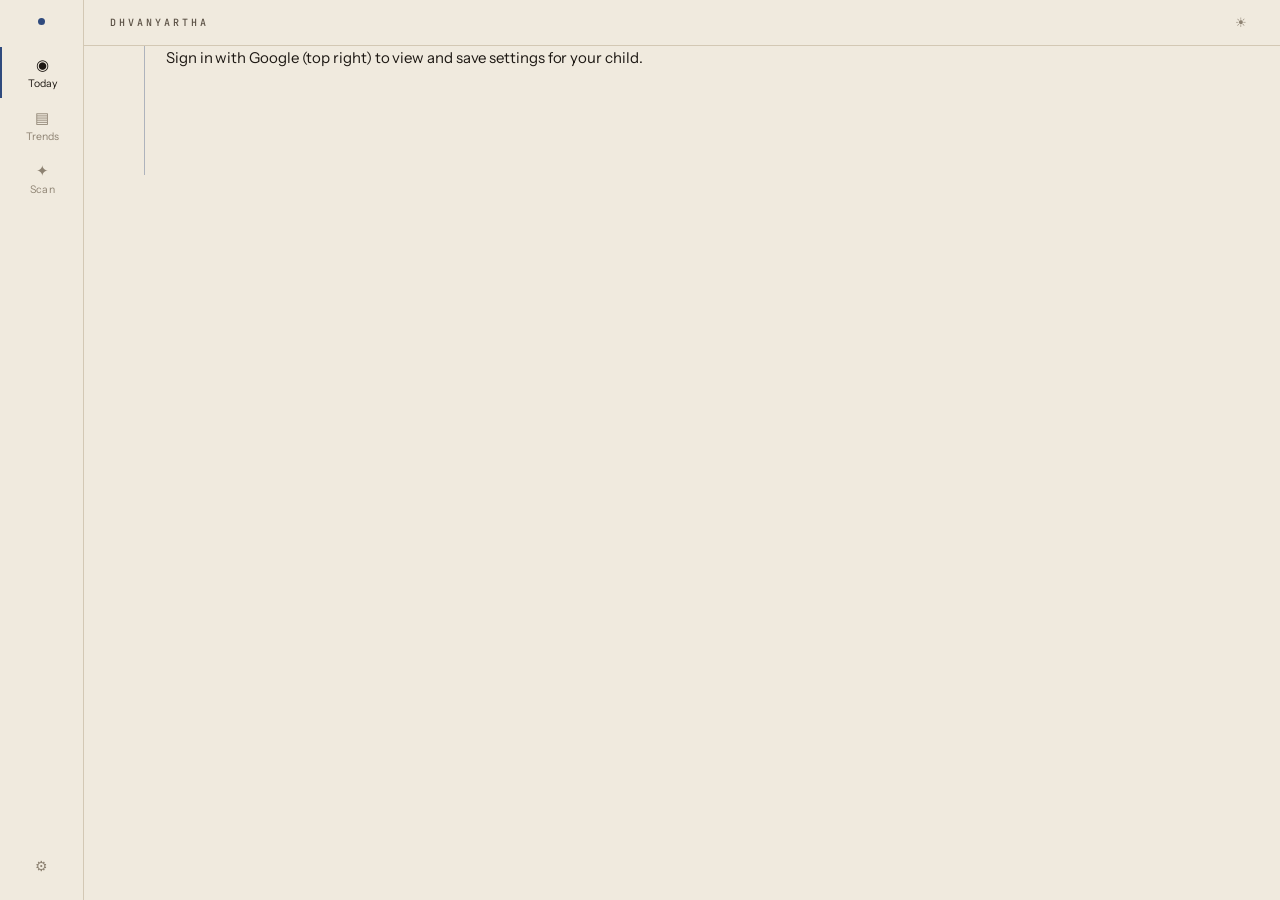
<file: frontend/index.html>
<!DOCTYPE html>
<html lang="en">
<head>
<meta charset="UTF-8">
<meta name="viewport" content="width=device-width, initial-scale=1">
<title>Dhvanyartha</title>
<link rel="preconnect" href="https://fonts.googleapis.com">
<link href="https://fonts.googleapis.com/css2?family=Fraunces:opsz,wght@9..144,300;9..144,400;9..144,500&family=Instrument+Sans:wght@400;500;600&family=JetBrains+Mono:wght@400;500&display=swap" rel="stylesheet">
<script src="https://accounts.google.com/gsi/client" async defer></script>
<style>
  /* ==================================================================
     Dhvanyartha — the register.

     This is a record of what a child encountered, kept over time. The form
     follows that: a ruled ledger page, not a dashboard of cards. Hairlines
     instead of card borders, a red margin rule down the left the way an
     account book is ruled, dense typographic rows, and figures set in
     tabular mono so columns line up the way a kept record should.

     Deliberately absent: rounded cards, drop shadows, stat tiles.
     ================================================================== */
  :root {
    --paper:    #f0eade;   /* aged register paper, warmer than a plain off-white */
    --leaf:     #f7f3ea;   /* the writing surface */
    --sunk:     #e7dfd0;

    --rule:     #d3c8b4;   /* pencil rule */
    --rule-2:   #e2dac9;   /* fainter rule */
    --margin:   #2f4a7d;   /* ruled in ink blue, the way a register is */

    --ink:      #1d1813;   /* iron-gall near-black, warm */
    --ink-mid:  #5b5145;
    --ink-dim:  #8d8272;

    --allow:    #3d6b48;
    --flag:     #94690f;
    --block:    #a33a2e;
    --live:     #2f4a7d;

    --serif: 'Fraunces', Georgia, 'Times New Roman', serif;
    --mono:  'JetBrains Mono', ui-monospace, SFMono-Regular, Menlo, monospace;
    --sans:  'Instrument Sans', -apple-system, BlinkMacSystemFont, 'Segoe UI', sans-serif;

    --rail: 84px;
    --margin-w: 34px;
  }

  :root[data-theme="dark"] {
    --paper:    #14120e;
    --leaf:     #191612;
    --sunk:     #221e18;

    --rule:     #322c23;
    --rule-2:   #262119;
    --margin:   #8aa6dc;

    --ink:      #ece4d6;
    --ink-mid:  #a99e8b;
    --ink-dim:  #74695a;

    --allow:    #6aa878;
    --flag:     #d0a13f;
    --block:    #d7614f;
    --live:     #8aa6dc;
  }

  * { box-sizing: border-box; margin: 0; padding: 0; }

  body {
    font-family: var(--sans);
    background: var(--paper);
    color: var(--ink);
    display: flex;
    height: 100vh;
    overflow: hidden;
    -webkit-font-smoothing: antialiased;
    font-size: 15px;
    line-height: 1.55;
    letter-spacing: -.005em;
  }

  .eyebrow, .lbl {
    font-family: var(--mono);
    font-size: 9.5px;
    letter-spacing: .18em;
    text-transform: uppercase;
    color: var(--ink-dim);
  }

  /* ---------------- rail ---------------- */

  #sidebar {
    width: var(--rail);
    background: transparent;
    border-right: 1px solid var(--rule);
    display: flex; flex-direction: column; align-items: center;
    flex-shrink: 0; padding: 18px 0 14px; gap: 2px;
    transition: margin-left .2s ease;
  }
  #sidebar .side-header { margin-bottom: 20px; }
  #sidebar .side-header .dot {
    display: block; width: 7px; height: 7px; border-radius: 50%;
    background: var(--live);
  }
  #sidebar .side-header span.name { display: none; }

  .rail-btn {
    width: 100%; padding: 10px 0 8px;
    display: flex; flex-direction: column; align-items: center; gap: 5px;
    border: none; background: transparent; cursor: pointer;
    color: var(--ink-dim);
    font-family: var(--sans); font-size: 10.5px; letter-spacing: .01em;
    border-left: 2px solid transparent;
    transition: color .12s, border-color .12s, background .12s;
  }
  .rail-btn .glyph { font-size: 15px; line-height: 1; }
  .rail-btn:hover { color: var(--ink); background: var(--sunk); }
  .rail-btn.active { color: var(--ink); border-left-color: var(--margin); }
  .rail-btn:focus-visible { outline: 1px solid var(--margin); outline-offset: -3px; }

  .rail-spacer { flex: 1; }
  #sessionList, #newChatBtn { display: none; }
  #settingsBtn {
    width: 44px; height: 40px; border: none; background: transparent;
    color: var(--ink-dim); cursor: pointer; font-size: 14px;
  }
  #settingsBtn:hover { color: var(--ink); }

  /* ---------------- page ---------------- */

  #main { flex: 1; display: flex; flex-direction: column; min-width: 0; }

  header {
    display: flex; align-items: center; gap: 14px;
    padding: 0 26px; height: 46px;
    border-bottom: 1px solid var(--rule);
    flex-shrink: 0;
  }
  #hamburger { display: none; border: none; background: transparent; color: var(--ink-dim); font-size: 16px; cursor: pointer; }
  .title-block h1 {
    font-family: var(--mono); font-size: 10px; font-weight: 500;
    letter-spacing: .3em; text-transform: uppercase; color: var(--ink-mid);
  }
  .title-block p, .tab-bar { display: none; }

  .header-actions { margin-left: auto; display: flex; align-items: center; gap: 14px; }
  .icon-btn-flat {
    width: 26px; height: 26px; border: none; background: transparent;
    color: var(--ink-dim); font-size: 13px; cursor: pointer;
    display: flex; align-items: center; justify-content: center;
  }
  .icon-btn-flat:hover { color: var(--ink); }

  #userChip {
    display: flex; align-items: center; gap: 8px;
    font-family: var(--mono); font-size: 10.5px; color: var(--ink-mid);
  }
  #userChip img { width: 20px; height: 20px; border-radius: 50%; filter: grayscale(1); }
  #userChip button { border: none; background: transparent; color: var(--ink-dim); cursor: pointer; font-size: 10.5px; font-family: var(--mono); }
  #userChip button:hover { color: var(--block); }

  #dashboardView, #analyticsView { flex: 1; overflow-y: auto; }

  /* The ruled page: a red margin line with the content set to its right. */
  .dash-wrap {
    max-width: 1000px; margin: 0;
    /* The indent is on the wrapper, not on each block. It used to be a .ledger
       class applied per element, which meant any block that missed the class -
       or any rule using the `padding` shorthand after it - sat on top of the
       margin line. Both happened. */
    padding: 0 26px 80px calc(26px + var(--margin-w) + 22px);
    position: relative;
  }
  .dash-wrap::before {
    content: ""; position: absolute;
    left: calc(26px + var(--margin-w)); top: 0; bottom: 0;
    width: 1px; background: var(--margin); opacity: .34;
  }
  .ledger { padding-left: 0; }  /* indent now comes from .dash-wrap */

  /* ---------------- the day's heading ---------------- */

  .daymark { padding-top: 34px; }
  .daymark .dateline {
    font-family: var(--serif);
    font-size: clamp(30px, 5vw, 46px);
    font-weight: 400; line-height: 1.02; letter-spacing: -.02em;
    margin-bottom: 10px;
  }
  .daymark .standfirst {
    font-family: var(--mono); font-size: 11px; letter-spacing: .08em;
    color: var(--ink-mid); text-transform: uppercase;
    display: flex; flex-wrap: wrap; gap: 0 18px; align-items: center;
  }
  .daymark .standfirst b { font-weight: 500; color: var(--ink); font-variant-numeric: tabular-nums; }
  .daymark .standfirst .sep { color: var(--rule); }
  .livedot {
    display: inline-block; width: 6px; height: 6px; border-radius: 50%;
    background: var(--allow); margin-right: 7px; vertical-align: 1px;
  }
  .livedot.off { background: var(--block); }

  .hr { height: 1px; background: var(--rule); margin: 26px 0; }
  .hr.thin { background: var(--rule-2); margin: 18px 0; }

  /* ---------------- signature: the day as a trace ---------------- */
  /* A continuous baseline with a mark for every scan, rising by severity.
     A record of a day reads as a line over time, not as coloured tiles. */

  .trace {
    position: relative; height: 62px; margin: 4px 0 6px;
    display: flex; align-items: flex-end; gap: 3px;
  }
  .trace::after {
    content: ""; position: absolute; left: 0; right: 0; bottom: 0;
    height: 1px; background: var(--rule);
  }
  .trace .mk {
    flex: 1 1 0; min-width: 2px; position: relative;
    background: var(--allow); height: 22%;
    transition: height .14s ease, opacity .14s ease;
    opacity: .62;
  }
  .trace .mk:hover { opacity: 1; }
  .trace .mk.flag  { background: var(--flag);  height: 55%; opacity: .8; }
  .trace .mk.block { background: var(--block); height: 100%; opacity: .95; }
  .trace .mk.attention {
    background: var(--block); height: 100%; opacity: 1;
  }
  /* A distress signal gets a full-height stroke through the whole trace so it
     cannot be skimmed past. */
  .trace .mk.attention::before {
    content: ""; position: absolute; left: 50%; top: -10px; bottom: 0;
    width: 1px; background: var(--block); transform: translateX(-50%);
  }
  .trace-empty { font-family: var(--mono); font-size: 11px; color: var(--ink-dim); padding: 20px 0; }
  .trace-axis {
    display: flex; justify-content: space-between;
    font-family: var(--mono); font-size: 10.5px; color: var(--ink-dim);
    letter-spacing: .1em; padding-top: 7px;
  }

  /* ---------------- section heads ---------------- */

  .dash-section-title {
    font-family: var(--mono); font-size: 10.5px; letter-spacing: .16em;
    text-transform: uppercase; color: var(--ink-dim);
    margin: 34px 0 14px; display: flex; align-items: center; gap: 14px;
  }
  .dash-section-title::after { content: ""; flex: 1; height: 1px; background: var(--rule); }
  .dash-section-title:first-child { margin-top: 0; }

  /* Cards are gone: a "card" is now just a ruled block on the page. */
  .dash-card { background: transparent; border: none; padding: 0; margin-bottom: 26px; }
  .dash-card h2 {
    font-family: var(--mono); font-size: 10.5px; letter-spacing: .14em;
    text-transform: uppercase; color: var(--ink-dim); font-weight: 400;
    margin-bottom: 14px;
  }
  .dash-h2-row { display: flex; justify-content: space-between; align-items: baseline; }
  .dash-h2-row button {
    font-family: var(--mono); font-size: 10.5px; letter-spacing: .11em; text-transform: uppercase;
    border: none; background: transparent; color: var(--ink-dim);
    cursor: pointer; padding: 0; border-bottom: 1px solid var(--rule);
  }
  .dash-h2-row button:hover { color: var(--margin); border-bottom-color: var(--margin); }

  .dash-subsection { padding-bottom: 24px; margin-bottom: 24px; border-bottom: 1px solid var(--rule-2); }
  .dash-subsection:last-of-type { padding-bottom: 0; margin-bottom: 0; border-bottom: none; }
  .dash-save-row { display: flex; align-items: center; gap: 16px; padding-top: 24px; margin-top: 24px; border-top: 1px solid var(--rule); }

  /* ---------------- settings, as ruled entries ---------------- */

  .guard-row {
    display: flex; align-items: flex-start; gap: 12px; cursor: pointer;
    padding: 4px 0;
  }
  .guard-row input { accent-color: var(--margin); width: 15px; height: 15px; margin-top: 3px; flex-shrink: 0; }
  .guard-row strong { display: block; font-size: 14.5px; font-weight: 500; }
  .guard-row em { display: block; font-style: normal; font-size: 12.5px; color: var(--ink-dim); margin-top: 3px; line-height: 1.5; }

  .age-row { display: flex; align-items: center; gap: 20px; }
  .age-row input[type=range] { flex: 1; accent-color: var(--margin); }
  .age-value {
    font-family: var(--serif); font-size: 30px; font-weight: 400;
    min-width: 78px; text-align: right; font-variant-numeric: tabular-nums;
    letter-spacing: -.02em;
  }

  .category-grid { display: grid; grid-template-columns: 1fr 1fr; gap: 0 24px; }
  .category-item {
    display: flex; align-items: center; gap: 10px; cursor: pointer;
    font-size: 13.5px; padding: 8px 0; border-bottom: 1px solid var(--rule-2);
  }
  .category-item:hover { color: var(--margin); }
  .category-item input { accent-color: var(--margin); width: 14px; height: 14px; }

  .always-blocked { margin-top: 18px; padding-left: 13px; border-left: 2px solid var(--block); }
  .always-blocked strong { display: block; font-family: var(--mono); font-size: 10.5px; letter-spacing: .12em; text-transform: uppercase; color: var(--block); margin-bottom: 5px; }
  .always-blocked span { font-size: 12.5px; line-height: 1.55; color: var(--ink-mid); }

  #saveSettingsBtn {
    padding: 9px 20px; border: 1px solid var(--ink); background: var(--ink);
    color: var(--paper); font-family: var(--mono); font-size: 10px;
    letter-spacing: .16em; text-transform: uppercase; cursor: pointer;
  }
  #saveSettingsBtn:hover { background: var(--margin); border-color: var(--margin); }
  #saveSettingsBtn:disabled { opacity: .35; cursor: default; }
  #saveSettingsMsg { font-family: var(--mono); font-size: 10.5px; }

  /* ---------------- the record itself ---------------- */

  .dash-history-item {
    display: grid; grid-template-columns: 58px 74px 1fr; gap: 16px;
    padding: 11px 0; border-bottom: 1px solid var(--rule-2);
    font-size: 13.5px; align-items: baseline;
  }
  .dash-history-item .when {
    font-family: var(--mono); font-size: 10.5px; color: var(--ink-dim);
    font-variant-numeric: tabular-nums;
  }
  .dash-history-item .body .summary { line-height: 1.45; }
  .dash-history-item .body .reason { color: var(--ink-dim); font-size: 12.5px; margin-top: 2px; }
  .dash-history-item .meta { display: none; }

  /* Verdict as a ruled word in its own column, not a pill. */
  .dash-badge {
    font-family: var(--mono); font-size: 10.5px; letter-spacing: .12em;
    text-transform: uppercase; padding: 0; background: none; border: none;
    border-bottom: 1px solid currentColor; padding-bottom: 1px;
  }
  .dash-badge.allow { color: var(--allow); }
  .dash-badge.flag  { color: var(--flag); }
  .dash-badge.block { color: var(--block); }
  .dash-badge.attention { color: var(--paper); background: var(--block); border: none; padding: 2px 6px; margin-left: 6px; }

  .attention-banner {
    display: flex; gap: 14px; align-items: flex-start;
    padding: 16px 0 16px 16px; margin: 22px 0;
    border-left: 3px solid var(--block); border-top: 1px solid var(--block); border-bottom: 1px solid var(--block);
  }
  .attention-banner .mark { display: none; }
  .attention-banner strong { display: block; font-family: var(--mono); font-size: 10px; letter-spacing: .16em; text-transform: uppercase; color: var(--block); margin-bottom: 6px; }
  .attention-banner span { font-size: 13.5px; line-height: 1.55; color: var(--ink); }

  /* ---------------- analytics ---------------- */

  .statusband { display: none; }  /* replaced by the dateline standfirst */
  .today { display: none; }       /* the trace lives in the daymark block now */

  .stats-row { display: flex; gap: 0; margin-bottom: 26px; border-top: 1px solid var(--rule); border-bottom: 1px solid var(--rule); }
  .stat-box { flex: 1; padding: 18px 20px 16px; border-right: 1px solid var(--rule-2); background: none; border-radius: 0; text-align: left; }
  .stat-box:last-child { border-right: none; }
  .stat-num {
    font-family: var(--serif); font-size: 34px; font-weight: 400;
    letter-spacing: -.02em; font-variant-numeric: tabular-nums; line-height: 1;
  }
  .stat-num.allow { color: var(--allow); }
  .stat-num.flag  { color: var(--flag); }
  .stat-num.block { color: var(--block); }
  .stat-label { font-family: var(--mono); font-size: 10px; letter-spacing: .14em; text-transform: uppercase; color: var(--ink-dim); margin-top: 10px; }
  .chart-img { width: 100%; display: block; min-height: 120px; mix-blend-mode: multiply; }
  :root[data-theme="dark"] .chart-img { mix-blend-mode: normal; }
  .analytics-note { font-family: var(--mono); font-size: 10.5px; color: var(--ink-dim); margin-top: 8px; letter-spacing: .06em; }

  /* ---------------- manual scan ---------------- */

  #scanView { flex: 1; flex-direction: column; min-height: 0; }
  #chat { flex: 1; overflow-y: auto; padding: 30px 26px 20px; }
  .thread { max-width: 700px; margin: 0; display: flex; flex-direction: column; gap: 26px; }

  .empty-state { margin: 0; text-align: left; max-width: 460px; padding-top: 10vh; }
  .empty-state .dot { width: 7px; height: 7px; border-radius: 50%; background: var(--live); margin-bottom: 20px; }
  .empty-state h2 { font-family: var(--serif); font-size: 30px; font-weight: 400; margin-bottom: 12px; letter-spacing: -.02em; }
  .empty-state p { font-size: 14px; line-height: 1.6; color: var(--ink-mid); }

  .row.user { display: flex; justify-content: flex-end; }
  .row.user .bubble {
    border-right: 2px solid var(--margin); padding: 2px 14px 2px 0;
    font-size: 14.5px; line-height: 1.5; max-width: 76%;
    white-space: pre-wrap; word-wrap: break-word; text-align: right;
  }
  .row.bot { font-size: 14.5px; line-height: 1.65; }
  .row.bot .label { font-family: var(--mono); font-size: 10.5px; letter-spacing: .14em; text-transform: uppercase; color: var(--ink-dim); margin-bottom: 10px; }
  .row.bot p { margin-bottom: 10px; }
  .row.bot p:last-of-type { margin-bottom: 0; }
  .row.bot .meta-line { font-family: var(--mono); font-size: 10px; color: var(--ink-dim); margin-top: 6px; letter-spacing: .08em; }

  .response-card { background: none; border: none; border-left: 1px solid var(--rule); border-radius: 0; padding: 2px 0 2px 18px; }

  .badge {
    display: inline-block; font-family: var(--mono); font-size: 9.5px;
    letter-spacing: .16em; text-transform: uppercase; margin-bottom: 12px;
    padding: 0 0 2px; border-bottom: 1px solid currentColor; background: none;
  }
  .badge.allow { color: var(--allow); }
  .badge.flag  { color: var(--flag); }
  .badge.block { color: var(--block); }

  .thinking { display: flex; align-items: center; gap: 9px; font-family: var(--mono); font-size: 10px; letter-spacing: .14em; text-transform: uppercase; color: var(--ink-dim); }
  .thinking .dots span { display: inline-block; width: 4px; height: 4px; margin-right: 3px; border-radius: 50%; background: var(--ink-dim); animation: blink 1s infinite ease-in-out; }
  .thinking .dots span:nth-child(2) { animation-delay: .15s; }
  .thinking .dots span:nth-child(3) { animation-delay: .3s; }
  @keyframes blink { 0%,80%,100% { opacity:.25 } 40% { opacity:1 } }

  .history-item { border-bottom: 1px solid var(--rule-2); padding: 11px 0; }
  .history-item .meta { font-family: var(--mono); font-size: 10px; color: var(--ink-dim); margin-bottom: 4px; letter-spacing: .08em; }
  .history-item .summary { font-size: 13.5px; }
  .history-item .reason { font-size: 12.5px; color: var(--ink-dim); margin-top: 2px; }

  #inputBar { flex-shrink: 0; padding: 14px 26px 22px; border-top: 1px solid var(--rule); }
  .composer { max-width: 700px; margin: 0; display: flex; align-items: center; gap: 10px; background: none; border: none; border-radius: 0; box-shadow: none; padding: 0; }
  .icon-btn { width: 30px; height: 30px; border: none; background: transparent; color: var(--ink-dim); font-size: 15px; cursor: pointer; display: flex; align-items: center; justify-content: center; }
  .icon-btn:hover { color: var(--margin); }
  #textInput {
    flex: 1; padding: 10px 0; border: none; border-bottom: 1px solid var(--rule);
    background: transparent; color: var(--ink); font-family: inherit; font-size: 14.5px; outline: none;
  }
  #textInput:focus { border-bottom-color: var(--margin); }
  #textInput::placeholder { color: var(--ink-dim); }
  #sendBtn {
    padding: 9px 18px; border: 1px solid var(--ink); background: var(--ink); color: var(--paper);
    font-family: var(--mono); font-size: 10px; letter-spacing: .16em; text-transform: uppercase; cursor: pointer;
  }
  #sendBtn:hover { background: var(--margin); border-color: var(--margin); }
  #fileInput { display: none; }

  :focus-visible { outline: 1px solid var(--margin); outline-offset: 2px; }

  /* ---------------- settings sheet ---------------- */

  #settingsOverlay { position: fixed; inset: 0; background: rgba(29,24,19,.5); display: none; align-items: center; justify-content: center; z-index: 20; }
  :root[data-theme="dark"] #settingsOverlay { background: rgba(0,0,0,.66); }
  #settingsOverlay.open { display: flex; }
  #settingsPanel {
    width: 400px; max-width: 90vw; background: var(--leaf);
    border: 1px solid var(--rule); border-radius: 0; padding: 28px;
    border-top: 3px solid var(--margin);
  }
  #settingsPanel h3 { font-family: var(--serif); font-size: 24px; font-weight: 400; margin-bottom: 22px; letter-spacing: -.02em; }
  .setting-row { margin-bottom: 20px; }
  .setting-row label { display: block; font-family: var(--mono); font-size: 10.5px; letter-spacing: .14em; text-transform: uppercase; color: var(--ink-dim); margin-bottom: 10px; }
  .theme-toggle { display: flex; gap: 0; border: 1px solid var(--rule); }
  .theme-toggle button { flex: 1; padding: 9px; border: none; border-right: 1px solid var(--rule); background: transparent; color: var(--ink-mid); font-family: var(--mono); font-size: 10px; letter-spacing: .12em; text-transform: uppercase; cursor: pointer; }
  .theme-toggle button:last-child { border-right: none; }
  .theme-toggle button.active { background: var(--ink); color: var(--paper); }
  #apiBaseInput { width: 100%; padding: 9px 0; border: none; border-bottom: 1px solid var(--rule); background: transparent; color: var(--ink); font-size: 12.5px; font-family: var(--mono); }
  #apiBaseInput:focus { outline: none; border-bottom-color: var(--margin); }
  #clearHistoryBtn { width: 100%; padding: 9px; border: 1px solid var(--block); background: transparent; color: var(--block); font-family: var(--mono); font-size: 10px; letter-spacing: .14em; text-transform: uppercase; cursor: pointer; }
  #clearHistoryBtn:hover { background: var(--block); color: var(--paper); }
  #closeSettingsBtn { width: 100%; padding: 10px; border: 1px solid var(--ink); background: var(--ink); color: var(--paper); font-family: var(--mono); font-size: 10px; letter-spacing: .16em; text-transform: uppercase; cursor: pointer; margin-top: 8px; }

  @media (max-width: 820px) { .category-grid { grid-template-columns: 1fr; } .stats-row { flex-wrap: wrap; } .stat-box { flex: 1 1 50%; } }
  @media (max-width: 640px) {
    #sidebar { position: fixed; left:0; top:0; bottom:0; z-index:15; margin-left: calc(var(--rail) * -1); background: var(--paper); }
    #sidebar.open { margin-left: 0; }
    #hamburger { display: block; }
    .dash-wrap { padding: 0 16px 60px calc(16px + 18px + 16px); }
    .dash-wrap::before { left: calc(16px + 18px); }
  }
  @media (prefers-reduced-motion: reduce) { * { animation: none !important; transition: none !important; } }
</style>
</head>
<body>

<div id="sidebar">
  <div class="side-header">
    <span class="dot"></span>
    <span class="name">Dhvanyartha</span>
  </div>

  <button class="rail-btn active" id="railDashboard" onclick="switchTab('dashboard')">
    <span class="glyph">◉</span>Today
  </button>
  <button class="rail-btn" id="railAnalytics" onclick="switchTab('analytics')">
    <span class="glyph">▤</span>Trends
  </button>
  <button class="rail-btn" id="railScan" onclick="switchTab('scan')">
    <span class="glyph">✦</span>Scan
  </button>

  <button id="newChatBtn" onclick="newChat()">New chat</button>
  <div id="sessionList"></div>
  <div class="rail-spacer"></div>
  <div class="side-footer">
    <button id="settingsBtn" onclick="openSettings()" aria-label="Settings">⚙</button>
  </div>
</div>

<div id="main">
  <header>
    <button id="hamburger" onclick="toggleSidebar()">☰</button>
    <div class="title-block">
      <h1>Dhvanyartha</h1>
    </div>
    <div class="tab-bar">
      <button class="tab-btn active" id="tabDashboardBtn" onclick="switchTab('dashboard')">Dashboard</button>
      <button class="tab-btn" id="tabAnalyticsBtn" onclick="switchTab('analytics')">Analytics</button>
      <button class="tab-btn" id="tabScanBtn" onclick="switchTab('scan')">Manual Scan</button>
    </div>
    <div class="header-actions">
      <div id="googleSignInBtn"></div>
      <div id="userChip" style="display:none;"></div>
      <button class="icon-btn-flat" id="themeQuickToggle" onclick="toggleThemeQuick()" aria-label="Toggle theme">☀︎</button>
    </div>
  </header>

  <div id="dashboardView">
    <div class="dash-wrap">
      <div id="dashSignedOutNotice" class="dash-card" style="display:none;">
        <p>Sign in with Google (top right) to view and save settings for your child.</p>
      </div>

      <div id="dashContent" style="display:none;">

        <!-- The page opens the way a kept record does: the date, then the day's
             standing in one line, then the day itself. -->
        <div class="daymark ledger">
          <div class="dateline" id="dateline">Today</div>
          <div class="standfirst">
            <span><span class="livedot" id="sbPip"></span><span id="sbState">Protection on</span></span>
            <span class="sep">/</span>
            <span><b id="sbToday">0</b> checked</span>
            <span class="sep">/</span>
            <span><b id="sbBlocked">0</b> blocked</span>
            <span class="sep">/</span>
            <span><b id="sbFlagged">0</b> flagged</span>
            <span id="sbSince" hidden></span>
          </div>
        </div>

        <div class="ledger" id="attentionBannerTop"></div>

        <!-- The day drawn as a trace: one mark per scan along a baseline,
             rising with severity. A record of a day reads as a line over time. -->
        <div class="ledger">
          <div class="hr"></div>
          <div class="trace" id="todayStrip"></div>
          <div class="trace-empty" id="todayEmpty">Nothing scanned yet today.</div>
          <div class="trace-axis">
            <span id="todayWhen"></span>
            <span>Now</span>
          </div>
        </div>

        <div class="ledger">
        <div class="dash-section-title">Protection settings</div>
        <div class="dash-card">
          <div class="dash-subsection">
            <h2>Protection</h2>
            <label class="guard-row">
              <input type="checkbox" id="guardEnabled" checked>
              <span>
                <strong>Scan and block on this child's device</strong>
                <em>This is the only place protection can be switched off. The extension has no control for it.</em>
              </span>
            </label>
          </div>

          <div class="dash-subsection">
            <h2>Child's age</h2>
            <div class="age-row">
              <input type="range" id="ageSlider" min="3" max="18" value="10">
              <span class="age-value" id="ageValue">10 yrs</span>
            </div>
          </div>

          <div class="dash-subsection">
            <h2>Block these content types</h2>
            <div class="category-grid" id="categoryGrid">
              <label class="category-item"><input type="checkbox" value="violence"> Violence</label>
              <label class="category-item"><input type="checkbox" value="profanity"> Profanity</label>
              <label class="category-item"><input type="checkbox" value="gambling"> Gambling</label>
              <label class="category-item"><input type="checkbox" value="drugs_alcohol"> Drugs / alcohol</label>
              <label class="category-item"><input type="checkbox" value="disturbing_imagery"> Disturbing imagery</label>
              <label class="category-item"><input type="checkbox" value="hate_speech"> Hate speech</label>
              <label class="category-item"><input type="checkbox" value="weapons"> Weapons</label>
              <label class="category-item"><input type="checkbox" value="cyberbullying"> Bullying / harassment</label>
              <label class="category-item"><input type="checkbox" value="scams"> Scams / phishing</label>
            </div>

            <div class="always-blocked">
              <strong>Always blocked, whatever is ticked above</strong>
              <span>Sexual content · Grooming and predatory contact · Extremism ·
              Dangerous viral challenges · Anything encouraging self-harm or
              disordered eating</span>
            </div>
          </div>

          <div class="dash-save-row">
            <button id="saveSettingsBtn" onclick="saveDashboardSettings()">Save settings</button>
            <span id="saveSettingsMsg"></span>
          </div>
        </div>

        <div class="dash-section-title">The record</div>
        <div id="attentionBanner"></div>
        <div class="dash-card">
          <h2 class="dash-h2-row">
            Every page the extension has checked
            <button id="refreshHistoryBtn" onclick="loadDashboardHistory()">Refresh</button>
          </h2>
          <div id="dashHistoryList"></div>
        </div>
        </div>
      </div>
    </div>
  </div>

  <div id="analyticsView" style="display:none;">
    <div class="dash-wrap">
      <div id="analyticsSignedOutNotice" class="dash-card" style="display:none;">
        <p>Sign in with Google to see your analytics.</p>
      </div>

      <div id="analyticsContent" style="display:none;">
        <div class="stats-row">
          <div class="stat-box"><div class="stat-num" id="statTotal">0</div><div class="stat-label">Total scans</div></div>
          <div class="stat-box"><div class="stat-num allow" id="statAllowed">0</div><div class="stat-label">Allowed</div></div>
          <div class="stat-box"><div class="stat-num flag" id="statFlagged">0</div><div class="stat-label">Flagged</div></div>
          <div class="stat-box"><div class="stat-num block" id="statBlocked">0</div><div class="stat-label">Blocked</div></div>
        </div>

        <div class="dash-card">
          <h2>Moderation decisions</h2>
          <img id="chartDecisions" class="chart-img" alt="Pie chart of moderation decisions">
        </div>

        <div class="dash-card">
          <h2>Scans by content type</h2>
          <img id="chartContentTypes" class="chart-img" alt="Bar chart of scans by content type">
        </div>

        <div class="dash-card">
          <h2>Scans over time</h2>
          <img id="chartTimeline" class="chart-img" alt="Line chart of scans over time">
        </div>

        <p class="analytics-note">
          Generated with pandas (reading the SQLite scan history) and matplotlib (chart rendering).
        </p>
      </div>
    </div>
  </div>

  <div id="scanView" style="display:none;">
    <div id="chat">
      <div class="thread" id="thread"></div>
    </div>

    <div id="inputBar">
      <div class="composer">
        <button class="icon-btn" onclick="document.getElementById('fileInput').click()" aria-label="Attach file">＋</button>
        <input type="file" id="fileInput" onchange="sendFile()">
        <input type="text" id="textInput" placeholder="Message Dhvanyartha..." onkeydown="if(event.key==='Enter') sendText()">
        <button id="sendBtn" onclick="sendText()">Send</button>
      </div>
    </div>
  </div>
</div>

<div id="settingsOverlay" onclick="if(event.target===this) closeSettings()">
  <div id="settingsPanel">
    <h3>Settings</h3>
    <div class="setting-row">
      <label>Appearance</label>
      <div class="theme-toggle">
        <button id="lightBtn" onclick="setTheme('light')">☀ Light</button>
        <button id="darkBtn" onclick="setTheme('dark')">☾ Dark</button>
      </div>
    </div>
    <div class="setting-row">
      <label>Backend address</label>
      <input type="text" id="apiBaseInput" onchange="setApiBase(this.value)">
    </div>
    <div class="setting-row">
      <label>Data</label>
      <button id="clearHistoryBtn" onclick="clearAllChats()">Clear all chat history</button>
    </div>
    <button id="closeSettingsBtn" onclick="closeSettings()">Done</button>
  </div>
</div>

<script>
/* ---------- google sign-in ---------- */
const GOOGLE_CLIENT_ID = "640934384130-9hejgn6qfcv5cgj96dg060kgvncm3bph.apps.googleusercontent.com";

function initGoogleSignIn() {
  if (typeof google === "undefined") { setTimeout(initGoogleSignIn, 200); return; }
  google.accounts.id.initialize({
    client_id: GOOGLE_CLIENT_ID,
    callback: handleGoogleSignIn
  });
  google.accounts.id.renderButton(
    document.getElementById("googleSignInBtn"),
    { theme: "outline", size: "medium", shape: "pill" }
  );

  const savedUser = localStorage.getItem("dhv_user");
  if (savedUser) showUserChip(JSON.parse(savedUser));
}

function handleGoogleSignIn(response) {
  const payload = JSON.parse(atob(response.credential.split(".")[1]));
  const user = { name: payload.name, email: payload.email, picture: payload.picture };
  localStorage.setItem("dhv_user", JSON.stringify(user));
  showUserChip(user);
}

function showUserChip(user) {
  document.getElementById("googleSignInBtn").style.display = "none";
  const chip = document.getElementById("userChip");
  chip.style.display = "flex";
  chip.innerHTML = `<img src="${user.picture}"><span>${escapeHTML(user.name.split(" ")[0])}</span><button onclick="signOut()">Sign out</button>`;
  if (typeof activeTab === "undefined") return; if (activeTab === "dashboard") loadDashboard(); if (activeTab === "analytics") loadAnalytics();
}

function signOut() {
  localStorage.removeItem("dhv_user");
  document.getElementById("userChip").style.display = "none";
  document.getElementById("googleSignInBtn").style.display = "block";
  if (typeof google !== "undefined") google.accounts.id.disableAutoSelect();
  if (typeof activeTab === "undefined") return; if (activeTab === "dashboard") loadDashboard(); if (activeTab === "analytics") loadAnalytics();
}

/* ---------- state ---------- */
let settings = JSON.parse(localStorage.getItem("dhv_settings") || '{}');
if (!settings.theme) settings.theme = "light";
if (!settings.apiBase) settings.apiBase = "http://localhost:8000";

let sessions = JSON.parse(localStorage.getItem("dhv_sessions") || "[]");
let currentId = localStorage.getItem("dhv_current") || null;

function saveSettings() { localStorage.setItem("dhv_settings", JSON.stringify(settings)); }
function saveSessions() {
  localStorage.setItem("dhv_sessions", JSON.stringify(sessions));
  if (currentId) localStorage.setItem("dhv_current", currentId);
}

/* ---------- theme ---------- */
function applyTheme() {
  document.documentElement.setAttribute("data-theme", settings.theme);
  document.getElementById("themeQuickToggle").textContent = settings.theme === "dark" ? "☾" : "☀︎";
  document.getElementById("lightBtn").classList.toggle("active", settings.theme === "light");
  document.getElementById("darkBtn").classList.toggle("active", settings.theme === "dark");
}
function setTheme(t) { settings.theme = t; saveSettings(); applyTheme(); }
function toggleThemeQuick() { setTheme(settings.theme === "dark" ? "light" : "dark"); }

/* ---------- settings modal ---------- */
function openSettings() {
  document.getElementById("apiBaseInput").value = settings.apiBase;
  document.getElementById("settingsOverlay").classList.add("open");
}
function closeSettings() { document.getElementById("settingsOverlay").classList.remove("open"); }
function setApiBase(val) { settings.apiBase = val.trim() || settings.apiBase; saveSettings(); }
function clearAllChats() {
  if (!confirm("Delete all saved chats? This can't be undone.")) return;
  sessions = [];
  currentId = null;
  localStorage.removeItem("dhv_current");
  saveSessions();
  renderSidebar();
  renderThread();
}

/* ---------- sidebar / sessions ---------- */
function renderSidebar() {
  const list = document.getElementById("sessionList");
  if (!sessions.length) {
    list.innerHTML = `<div class="side-empty">No chats yet</div>`;
    return;
  }
  list.innerHTML = sessions
    .slice()
    .sort((a, b) => b.updatedAt - a.updatedAt)
    .map(s => `
      <div class="session-item ${s.id === currentId ? 'active' : ''}" onclick="selectSession('${s.id}')">
        <span class="s-title">${escapeHTML(s.title)}</span>
        <button class="s-delete" onclick="event.stopPropagation(); deleteSession('${s.id}')">×</button>
      </div>
    `).join("");
}

function escapeHTML(str) {
  const div = document.createElement("div");
  div.textContent = str;
  return div.innerHTML;
}

// created_at can be null for a row saved without a timestamp. new Date(null)
// silently renders as 1 Jan 1970, which reads as a real scan date, so return a
// plain dash instead.
function formatWhen(value) {
  if (!value) return "—";
  const when = new Date(value);
  return isNaN(when.getTime()) ? "—" : when.toLocaleString();
}

// Just the clock time for rows inside a day-scoped list, where repeating the
// full date on every line is noise.
function formatClock(value) {
  if (!value) return "—";
  const when = new Date(value);
  if (isNaN(when.getTime())) return "—";
  const today = new Date(); today.setHours(0, 0, 0, 0);
  return when >= today
    ? when.toLocaleTimeString([], { hour: "2-digit", minute: "2-digit" })
    : when.toLocaleDateString([], { day: "numeric", month: "short" });
}

function newChat() {
  const session = { id: Date.now().toString(), title: "New chat", messages: [], updatedAt: Date.now() };
  sessions.push(session);
  currentId = session.id;
  saveSessions();
  renderSidebar();
  renderThread();
  closeSidebarMobile();
  document.getElementById("textInput").focus();
}

function selectSession(id) {
  currentId = id;
  saveSessions();
  renderSidebar();
  renderThread();
  closeSidebarMobile();
}

function deleteSession(id) {
  sessions = sessions.filter(s => s.id !== id);
  if (currentId === id) currentId = sessions.length ? sessions[0].id : null;
  saveSessions();
  renderSidebar();
  renderThread();
}

function getCurrentSession() {
  return sessions.find(s => s.id === currentId) || null;
}

/* ---------- sidebar mobile toggle ---------- */
function toggleSidebar() { document.getElementById("sidebar").classList.toggle("open"); }
function closeSidebarMobile() {
  if (window.innerWidth <= 720) document.getElementById("sidebar").classList.remove("open");
}

/* ---------- tabs: Dashboard (home) vs Manual Scan ---------- */
let activeTab = "dashboard";

function switchTab(tab) {
  activeTab = tab;

  document.getElementById("dashboardView").style.display = tab === "dashboard" ? "block" : "none";
  document.getElementById("analyticsView").style.display = tab === "analytics" ? "block" : "none";
  document.getElementById("scanView").style.display = tab === "scan" ? "flex" : "none";
  // The rail is the app's navigation now, so it stays put. It used to be the
  // chat session list, which only mattered on the Manual Scan tab - leaving that
  // rule in place made the nav vanish on the two screens people actually use.
  document.getElementById("sidebar").style.display = "flex";

  document.getElementById("tabDashboardBtn").classList.toggle("active", tab === "dashboard");
  document.getElementById("tabAnalyticsBtn").classList.toggle("active", tab === "analytics");
  document.getElementById("tabScanBtn").classList.toggle("active", tab === "scan");

  document.getElementById("railDashboard").classList.toggle("active", tab === "dashboard");
  document.getElementById("railAnalytics").classList.toggle("active", tab === "analytics");
  document.getElementById("railScan").classList.toggle("active", tab === "scan");

  if (tab === "dashboard") loadDashboard();
  if (tab === "analytics") loadAnalytics();
}

function getCurrentUserEmail() {
  const user = JSON.parse(localStorage.getItem("dhv_user") || "null");
  return user ? user.email : null;
}

/* ---------- dashboard: settings ---------- */
const ageSlider = document.getElementById("ageSlider");
const ageValueEl = document.getElementById("ageValue");

// False until we've successfully read the parent's saved settings. Guards against
// saving the default control values over real settings we never managed to load.
let settingsLoaded = false;

if (ageSlider) {
  ageSlider.addEventListener("input", () => { ageValueEl.textContent = `${ageSlider.value} yrs`; });
}

function getCategoryCheckboxes() {
  return Array.from(document.querySelectorAll("#categoryGrid input[type=checkbox]"));
}

async function loadDashboard() {
  const email = getCurrentUserEmail();
  const signedOutNotice = document.getElementById("dashSignedOutNotice");
  const dashContent = document.getElementById("dashContent");

  if (!email) {
    signedOutNotice.style.display = "block";
    dashContent.style.display = "none";
    return;
  }
  signedOutNotice.style.display = "none";
  dashContent.style.display = "block";

  const saveBtn = document.getElementById("saveSettingsBtn");
  const saveMsg = document.getElementById("saveSettingsMsg");

  try {
    const res = await fetch(`${settings.apiBase}/settings?user_email=${encodeURIComponent(email)}`);
    if (!res.ok) throw new Error(`backend returned ${res.status}`);
    const data = await res.json();
    ageSlider.value = data.child_age || 10;
    ageValueEl.textContent = `${ageSlider.value} yrs`;
    document.getElementById("guardEnabled").checked = data.guard_enabled !== false;
    getCategoryCheckboxes().forEach(cb => {
      cb.checked = (data.blocked_categories || []).includes(cb.value);
    });
    settingsLoaded = true;
    saveBtn.disabled = false;
    saveMsg.textContent = "";
  } catch (err) {
    // Saving now would post the untouched default controls (age 10, nothing
    // blocked) straight over the parent's real saved settings. Refuse to save
    // until we've actually seen what those settings are.
    console.error("Failed to load settings:", err);
    settingsLoaded = false;
    saveBtn.disabled = true;
    saveMsg.style.color = "var(--block)";
    saveMsg.textContent = "Couldn't load your settings — is the backend running? Saving is disabled so your existing settings aren't overwritten.";
  }

  loadDashboardHistory();
}

async function saveDashboardSettings() {
  const email = getCurrentUserEmail();
  if (!email) return;

  const saveMsg = document.getElementById("saveSettingsMsg");

  if (!settingsLoaded) {
    saveMsg.style.color = "var(--block)";
    saveMsg.textContent = "Not saving — your existing settings were never loaded.";
    return;
  }

  const blocked_categories = getCategoryCheckboxes().filter(cb => cb.checked).map(cb => cb.value);

  try {
    await fetch(`${settings.apiBase}/settings`, {
      method: "POST",
      headers: { "Content-Type": "application/json" },
      body: JSON.stringify({
        user_email: email,
        child_age: parseInt(ageSlider.value, 10),
        blocked_categories,
        guard_enabled: document.getElementById("guardEnabled").checked
      })
    });
    // Tell the extension to throw away decisions made under the old settings.
    // Without this it would keep serving cached verdicts judged against the
    // previous age and category list.
    window.postMessage({ source: "dhvanyartha-dashboard", action: "settingsChanged" }, "*");

    saveMsg.style.color = "var(--allow)";
    saveMsg.textContent = "Saved";
    setTimeout(() => { saveMsg.textContent = ""; }, 2000);
  } catch (err) {
    saveMsg.style.color = "var(--block)";
    saveMsg.textContent = "Failed to save — is the backend running?";
  }
}

/* ---------- dashboard: history ---------- */
/* ---------- analytics ---------- */
async function loadAnalytics() {
  const email = getCurrentUserEmail();
  const signedOutNotice = document.getElementById("analyticsSignedOutNotice");
  const content = document.getElementById("analyticsContent");

  if (!email) {
    signedOutNotice.style.display = "block";
    content.style.display = "none";
    return;
  }
  signedOutNotice.style.display = "none";
  content.style.display = "block";

  try {
    const res = await fetch(`${settings.apiBase}/analytics/summary?user_email=${encodeURIComponent(email)}`);
    const stats = await res.json();
    document.getElementById("statTotal").textContent = stats.total;
    document.getElementById("statAllowed").textContent = stats.allowed;
    document.getElementById("statFlagged").textContent = stats.flagged;
    document.getElementById("statBlocked").textContent = stats.blocked;
  } catch (err) {
    console.error("[Analytics] summary fetch failed:", err);
  }

  // Cache-bust each chart image so a re-scan is reflected immediately, not a stale cached PNG
  const bust = Date.now();
  const emailParam = encodeURIComponent(email);
  document.getElementById("chartDecisions").src = `${settings.apiBase}/analytics/chart/decisions?user_email=${emailParam}&t=${bust}`;
  document.getElementById("chartContentTypes").src = `${settings.apiBase}/analytics/chart/content-types?user_email=${emailParam}&t=${bust}`;
  document.getElementById("chartTimeline").src = `${settings.apiBase}/analytics/chart/timeline?user_email=${emailParam}&t=${bust}`;
}

async function loadDashboardHistory() {
  const email = getCurrentUserEmail();
  if (!email) return;

  const listEl = document.getElementById("dashHistoryList");
  const bannerEl = document.getElementById("attentionBannerTop");
  listEl.innerHTML = `<div style="color:var(--ink-dim); font-size:13px;">Loading history for ${escapeHTML(email)}...</div>`;

  try {
    const url = `${settings.apiBase}/history?user_email=${encodeURIComponent(email)}&source=extension&limit=50`;
    console.log("[Dashboard] fetching history:", url);
    const res = await fetch(url);
    const results = await res.json();
    console.log("[Dashboard] history response:", results);

    if (!Array.isArray(results)) {
      listEl.innerHTML = `<div style="color:var(--block); font-size:13px;">Backend error: ${escapeHTML(JSON.stringify(results))}</div>`;
      return;
    }

    const flagged = results.filter(r => r.self_harm_signal);
    if (flagged.length) {
      bannerEl.className = "attention-banner";
      bannerEl.innerHTML = `<strong>⚠ Needs your attention:</strong> a recent scan detected a possible sign of
        self-harm or emotional distress (${escapeHTML(formatWhen(flagged[0].created_at))}). Please check in.`;
    } else {
      bannerEl.innerHTML = "";
      bannerEl.className = "";
    }

    if (!results.length) {
      listEl.innerHTML = `<div style="color:var(--ink-dim); font-size:13px;">No browsing activity yet for ${escapeHTML(email)} — make sure the browser extension is linked and active.</div>`;
      return;
    }

    renderToday(results);

    listEl.innerHTML = results.map(r => `
      <div class="dash-history-item">
        <div class="when">${escapeHTML(formatClock(r.created_at))}</div>
        <div><span class="dash-badge ${escapeHTML(String(r.moderation_decision || ""))}">${escapeHTML(String(r.moderation_decision || ""))}</span></div>
        <div class="body">
          <div class="summary">${escapeHTML(r.input_summary)}${r.self_harm_signal ? `<span class="dash-badge attention">needs attention</span>` : ""}</div>
          <div class="reason">${escapeHTML(r.reason)}</div>
        </div>
      </div>
    `).join("");
  } catch (err) {
    console.error("[Dashboard] history fetch failed:", err);
    listEl.innerHTML = `<div style="color:var(--block); font-size:13px;">Couldn't load history: ${escapeHTML(err.message)}</div>`;
  }
}

/* ---------- the status band and the day strip ---------- */

// Both are read-only summaries of the history the dashboard already fetches, so
// they cost no extra request.
function renderToday(results) {
  const strip = document.getElementById("todayStrip");
  const empty = document.getElementById("todayEmpty");
  const whenEl = document.getElementById("todayWhen");
  if (!strip) return;

  const startOfDay = new Date();
  startOfDay.setHours(0, 0, 0, 0);

  const today = results.filter(r => {
    const t = r.created_at ? new Date(r.created_at) : null;
    return t && !isNaN(t.getTime()) && t >= startOfDay;
  });

  // Oldest first, so the strip reads left to right as the day happened. Sorted
  // explicitly rather than reversed: reversing only works while the API happens
  // to return newest-first, and silently renders the day backwards if that ever
  // changes.
  today.sort((a, b) => new Date(a.created_at) - new Date(b.created_at));

  const counts = { allow: 0, flag: 0, block: 0 };
  today.forEach(r => {
    if (counts[r.moderation_decision] !== undefined) counts[r.moderation_decision]++;
  });

  document.getElementById("sbToday").textContent = today.length;
  document.getElementById("sbBlocked").textContent = counts.block;
  document.getElementById("sbFlagged").textContent = counts.flag;

  const guardOn = document.getElementById("guardEnabled").checked;
  document.getElementById("sbPip").className = "livedot" + (guardOn ? "" : " off");
  document.getElementById("dateline").textContent =
    new Date().toLocaleDateString([], { weekday: "long", day: "numeric", month: "long" });
  document.getElementById("sbState").textContent = guardOn ? "Watching" : "Not watching";

  if (!today.length) {
    strip.innerHTML = "";
    strip.style.display = "none";
    empty.style.display = "block";
    whenEl.textContent = "";
    return;
  }

  strip.style.display = "flex";
  empty.style.display = "none";

  const first = new Date(today[0].created_at);
  const last = new Date(today[today.length - 1].created_at);
  whenEl.textContent = first.toLocaleTimeString([], { hour: "2-digit", minute: "2-digit" });

  strip.innerHTML = "";
  today.forEach(r => {
    const tick = document.createElement("div");
    tick.className = "mk " + (r.moderation_decision || "allow");
    if (r.self_harm_signal) tick.classList.add("attention");
    tick.title = `${formatWhen(r.created_at)} — ${r.moderation_decision || "?"}: ${r.input_summary || ""}`.slice(0, 160);
    strip.appendChild(tick);
  });
}

/* ---------- thread rendering ---------- */
const chat = document.getElementById("chat");
const thread = document.getElementById("thread");

function scrollDown() { chat.scrollTop = chat.scrollHeight; }

function emptyStateHTML() {
  return `
    <div class="empty-state">
      <span class="dot"></span>
      <h2>Send anything to scan it</h2>
      <p>Type a message, attach an image, audio, or video — or ask "what got blocked?" to see your history.</p>
    </div>`;
}

function renderThread() {
  const session = getCurrentSession();
  if (!session || session.messages.length === 0) {
    thread.innerHTML = emptyStateHTML();
    return;
  }
  thread.innerHTML = session.messages.map(m => {
    if (m.role === "user") {
      return `<div class="row user"><div class="bubble">${escapeHTML(m.text)}</div></div>`;
    }
    return `<div class="row bot">${m.html}</div>`;
  }).join("");
  scrollDown();
}

function addUserBubbleLive(text) {
  const row = document.createElement("div");
  row.className = "row user";
  row.innerHTML = `<div class="bubble"></div>`;
  row.querySelector(".bubble").textContent = text;
  thread.appendChild(row);
  scrollDown();
}

function addThinkingRowLive(label) {
  const row = document.createElement("div");
  row.className = "row bot";
  row.innerHTML = `<div class="thinking">${label}<span class="dots"><span></span><span></span><span></span></span></div>`;
  thread.appendChild(row);
  scrollDown();
  return row;
}

function badgeHTML(decision) {
  if (!decision) return "";
  // decision comes from the model, so it is not guaranteed to be one of
  // allow/flag/block — escape it rather than dropping it straight into innerHTML.
  const safe = escapeHTML(String(decision));
  return `<span class="badge ${safe}">${safe}</span>`;
}

function isEnglish(lang) {
  return !lang || lang.trim().toLowerCase().startsWith("english");
}

function culturalLine(result) {
  if (result.cultural_context && result.cultural_context.trim().toLowerCase() !== "none") {
    return `<p>Cultural note: ${escapeHTML(result.cultural_context)}.</p>`;
  }
  return "";
}

function confidenceLine(result) {
  const pct = Math.round((result.confidence || 0) * 100);
  return `<p class="meta-line">Confidence ${pct}%</p>`;
}

function textResultHTML(result) {
  let out = badgeHTML(result.moderation_decision);
  if (!isEnglish(result.language) && result.translation) {
    out += `<p>That's <strong>${escapeHTML(result.language)}</strong> — in English, it reads: “${escapeHTML(result.translation)}”</p>`;
  } else {
    out += `<p>Written in <strong>${escapeHTML(result.language)}</strong>.</p>`;
  }
  out += `<p>The tone comes across as <strong>${escapeHTML(result.emotion)}</strong>, with intent that looks <strong>${escapeHTML(result.intent)}</strong>.</p>`;
  out += culturalLine(result);
  out += `<p>${escapeHTML(result.reason)}</p>`;
  out += confidenceLine(result);
  return out;
}

function audioResultHTML(result) {
  let out = badgeHTML(result.moderation_decision);
  if (result.transcript) {
    out += `<p>Transcript: “${escapeHTML(result.transcript)}”</p>`;
  }
  if (!isEnglish(result.language) && result.translation) {
    out += `<p>That's <strong>${escapeHTML(result.language)}</strong> — in English: “${escapeHTML(result.translation)}”</p>`;
  }
  out += `<p>The tone comes across as <strong>${escapeHTML(result.emotion)}</strong>, with intent that looks <strong>${escapeHTML(result.intent)}</strong>.</p>`;
  out += culturalLine(result);
  out += `<p>${escapeHTML(result.reason)}</p>`;
  out += confidenceLine(result);
  return out;
}

function imageResultHTML(result) {
  let out = badgeHTML(result.moderation_decision);
  out += `<p>${escapeHTML(result.description)}</p>`;
  if (result.detected_text && result.detected_text.trim().toLowerCase() !== "none") {
    out += `<p>Text visible in the image: “${escapeHTML(result.detected_text)}”</p>`;
  }
  out += culturalLine(result);
  out += `<p>${escapeHTML(result.reason)}</p>`;
  out += confidenceLine(result);
  return out;
}

function videoResultHTML(result) {
  let out = badgeHTML(result.moderation_decision);
  out += `<p>${escapeHTML(result.description)}</p>`;
  if (result.transcript && result.transcript.trim().toLowerCase() !== "none") {
    out += `<p>Spoken content: “${escapeHTML(result.transcript)}”</p>`;
  }
  out += culturalLine(result);
  out += `<p>${escapeHTML(result.reason)}</p>`;
  out += confidenceLine(result);
  return out;
}

function websiteResultHTML(result) {
  let out = badgeHTML(result.moderation_decision);
  out += `<p>${escapeHTML(result.site_summary)}</p>`;
  out += culturalLine(result);
  out += `<p>${escapeHTML(result.reason)}</p>`;
  out += confidenceLine(result);
  return out;
}

function historyHTML(results) {
  if (!results.length) return "<div style='color:var(--ink-dim)'>No scans recorded yet.</div>";
  return results.map(r => `
    <div class="history-item">
      <div class="meta">${escapeHTML(String(r.content_type || "").toUpperCase())} · ${escapeHTML(formatWhen(r.created_at))}</div>
      ${badgeHTML(r.moderation_decision)}
      <div class="summary">${escapeHTML(r.input_summary)}</div>
      <div class="reason">${escapeHTML(r.reason)}</div>
    </div>
  `).join("");
}

function botHTML(data) {
  if (data.type === "history") {
    return `<div class="label">History</div><div class="response-card">` + historyHTML(data.results) + `</div>`;
  } else if (data.type === "error") {
    return `<div class="response-card"><span class="badge block">error</span><br>${escapeHTML(data.message)}</div>`;
  }

  const builders = {
    text: textResultHTML,
    audio: audioResultHTML,
    image: imageResultHTML,
    video: videoResultHTML,
    website: websiteResultHTML,
  };
  const build = builders[data.type];
  const body = build ? build(data.result) : escapeHTML(JSON.stringify(data.result));
  return `<div class="label">${data.type}</div><div class="response-card">` + body + `</div>`;
}

/* ---------- sending ---------- */
async function sendText() {
  const input = document.getElementById("textInput");
  const message = input.value.trim();
  if (!message) return;

  if (!currentId) newChat();
  const session = getCurrentSession();

  session.messages.push({ role: "user", text: message });
  if (session.title === "New chat") session.title = message.slice(0, 32);
  session.updatedAt = Date.now();
  saveSessions();
  renderSidebar();

  addUserBubbleLive(message);
  input.value = "";
  const thinkingRow = addThinkingRowLive("Analyzing");

  const currentUser = JSON.parse(localStorage.getItem("dhv_user") || "null");

  try {
    const res = await fetch(`${settings.apiBase}/chat`, {
      method: "POST",
      headers: { "Content-Type": "application/json" },
      body: JSON.stringify({ message, user_email: currentUser ? currentUser.email : null })
    });
    const data = await res.json();
    const html = botHTML(data);
    thinkingRow.innerHTML = html;
    session.messages.push({ role: "bot", html });
    saveSessions();
  } catch (err) {
    thinkingRow.innerHTML = `<span class="badge block">connection error</span><br>${escapeHTML(err.message)}`;
    session.messages.push({ role: "bot", html: thinkingRow.innerHTML });
    saveSessions();
  }
  scrollDown();
}

async function sendFile() {
  const fileInput = document.getElementById("fileInput");
  const file = fileInput.files[0];
  if (!file) return;

  if (!currentId) newChat();
  const session = getCurrentSession();

  const label = "📎 " + file.name;
  session.messages.push({ role: "user", text: label });
  if (session.title === "New chat") session.title = file.name.slice(0, 32);
  session.updatedAt = Date.now();
  saveSessions();
  renderSidebar();

  addUserBubbleLive(label);
  const thinkingRow = addThinkingRowLive("Scanning file");

  const currentUser = JSON.parse(localStorage.getItem("dhv_user") || "null");

  const formData = new FormData();
  formData.append("file", file);
  formData.append("user_email", currentUser ? currentUser.email : "");

  try {
    const res = await fetch(`${settings.apiBase}/chat-file`, { method: "POST", body: formData });
    const data = await res.json();
    const html = botHTML(data);
    thinkingRow.innerHTML = html;
    session.messages.push({ role: "bot", html });
    saveSessions();
  } catch (err) {
    thinkingRow.innerHTML = `<span class="badge block">connection error</span><br>${escapeHTML(err.message)}`;
    session.messages.push({ role: "bot", html: thinkingRow.innerHTML });
    saveSessions();
  }
  fileInput.value = "";
  scrollDown();
}

/* ---------- init ---------- */
applyTheme();
if (!currentId && sessions.length) currentId = sessions[0].id;
renderSidebar();
renderThread();
initGoogleSignIn();
switchTab("dashboard");
</script>

</body>
</html>
</file>
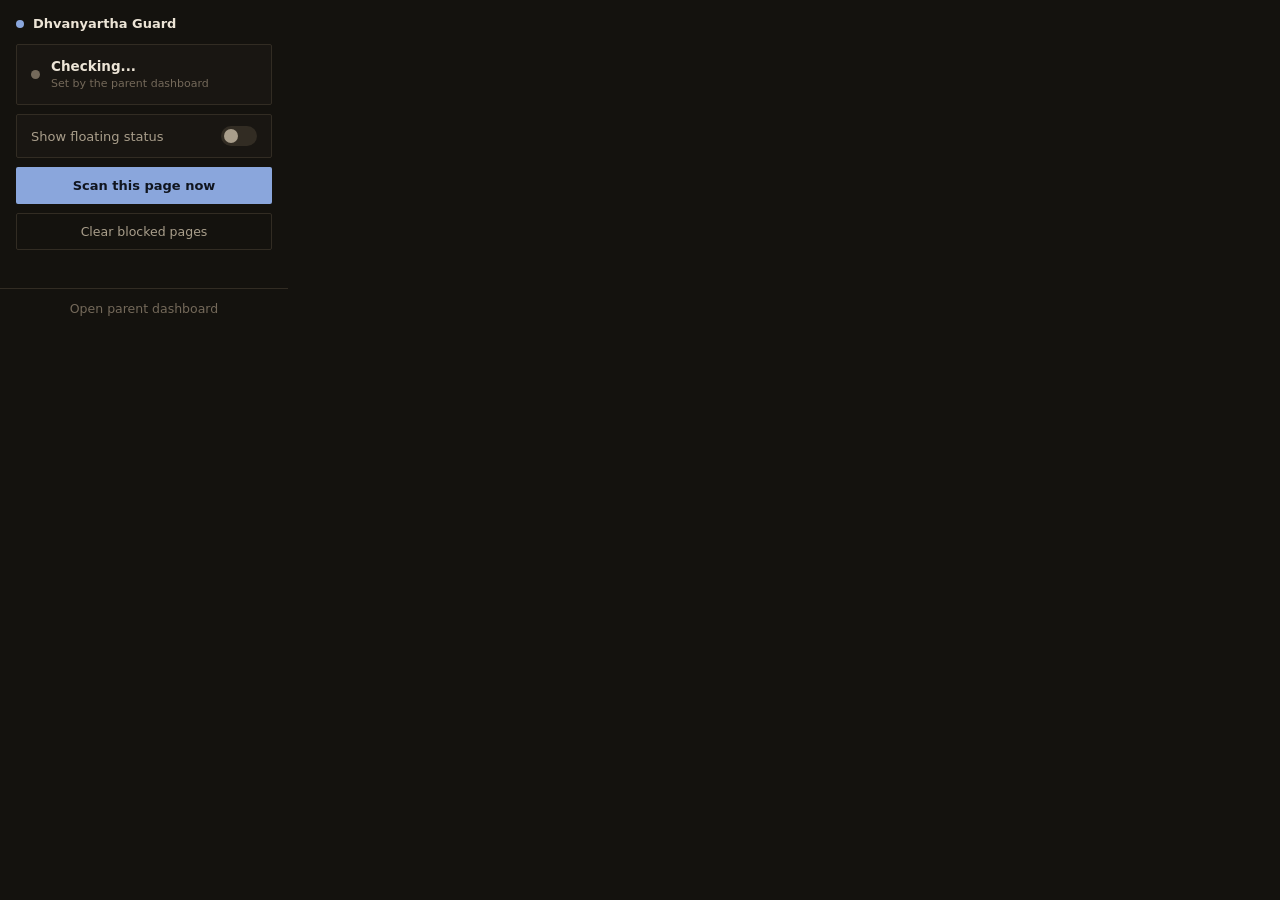
<file: extension/popup.html>
<!DOCTYPE html>
<html>
<head>
<meta charset="UTF-8">
<style>
  /* Same tokens as the dashboard's dark theme and the on-page HUD, so all three
     surfaces read as one product. */
  :root {
    --void:   #14120e;
    --shell:  #191612;
    --raised: #221e18;
    --seam:   #322c23;
    --ink:    #ece4d6;
    --ash:    #a99e8b;
    --faint:  #74695a;
    --ember:  #8aa6dc;
    --clear:  #6aa878;
    --halt:   #d7614f;

    --mono: ui-monospace, "JetBrains Mono", "SF Mono", Menlo, Consolas, monospace;
    --sans: -apple-system, BlinkMacSystemFont, "Segoe UI", system-ui, sans-serif;
  }

  * { box-sizing: border-box; margin: 0; padding: 0; }

  body {
    width: 288px;
    font-family: var(--sans);
    background: var(--void);
    color: var(--ink);
    font-size: 13px;
  }

  .wrap { padding: 16px; display: flex; flex-direction: column; gap: 9px; }

  h1 {
    display: flex; align-items: center; gap: 9px;
    font-size: 13px; font-weight: 600; margin-bottom: 4px;
  }
  h1 .dot { width: 8px; height: 8px; border-radius: 50%; background: var(--ember); }

  /* Protection state is shown, not offered. It is the parent's decision, made in
     the dashboard, so there is deliberately no control here to switch it off. */
  .status-row {
    display: flex; align-items: center; gap: 11px;
    padding: 13px 14px; background: var(--shell);
    border: 1px solid var(--seam); border-radius: 2px;
  }
  .status-dot {
    width: 9px; height: 9px; border-radius: 50%; flex-shrink: 0;
    background: var(--faint);
  }
  .status-dot.on  { background: var(--clear); box-shadow: 0 0 0 4px rgba(76,186,117,.14); }
  .status-dot.off { background: var(--halt);  box-shadow: 0 0 0 4px rgba(222,109,96,.14); }
  .status-title { font-size: 13.5px; font-weight: 600; }
  .status-note  { font-size: 11px; color: var(--faint); margin-top: 2px; line-height: 1.4; }

  .toggle-row {
    display: flex; align-items: center; justify-content: space-between;
    padding: 11px 14px; background: var(--shell);
    border: 1px solid var(--seam); border-radius: 2px;
    font-size: 13px; color: var(--ash);
  }

  .switch { position: relative; width: 36px; height: 20px; flex-shrink: 0; }
  .switch input { opacity: 0; width: 0; height: 0; }
  .slider {
    position: absolute; cursor: pointer; inset: 0;
    background: var(--seam); border-radius: 20px; transition: .15s;
  }
  .slider:before {
    content: ""; position: absolute; height: 14px; width: 14px;
    left: 3px; bottom: 3px; background: var(--ash);
    border-radius: 50%; transition: .15s;
  }
  input:checked + .slider { background: var(--ember); }
  input:checked + .slider:before { transform: translateX(16px); background: #fff; }
  input:focus-visible + .slider { outline: 2px solid var(--ember); outline-offset: 2px; }

  button {
    font-family: var(--sans); cursor: pointer; border-radius: 2px;
    transition: filter .15s, border-color .15s, color .15s;
  }
  #scanBtn {
    width: 100%; padding: 11px; border: none;
    background: var(--ember); color: #10151f;
    font-weight: 600; font-size: 13px;
  }
  #scanBtn:hover { filter: brightness(1.08); }

  #clearBlockedBtn {
    width: 100%; padding: 10px; border: 1px solid var(--seam);
    background: transparent; color: var(--ash);
    font-weight: 500; font-size: 12.5px;
  }
  #clearBlockedBtn:hover { border-color: var(--halt); color: var(--halt); }

  #scanStatus {
    font-family: var(--mono); font-size: 10px; letter-spacing: .1em;
    text-transform: uppercase; color: var(--faint);
    text-align: center; min-height: 13px;
  }

  #dashboardLink {
    text-align: center; font-size: 12.5px; color: var(--faint);
    padding: 12px; cursor: pointer; border-top: 1px solid var(--seam);
  }
  #dashboardLink:hover { color: var(--ember); }

  @media (prefers-reduced-motion: reduce) { * { transition: none !important; } }
</style>
</head>
<body>
<div class="wrap">
  <h1><span class="dot"></span>Dhvanyartha Guard</h1>

  <div class="status-row" id="guardStatusRow">
    <span class="status-dot" id="guardDot"></span>
    <div>
      <div class="status-title" id="guardStatus">Checking...</div>
      <div class="status-note">Set by the parent dashboard</div>
    </div>
  </div>

  <div class="toggle-row">
    <span>Show floating status</span>
    <label class="switch">
      <input type="checkbox" id="toolbarToggle">
      <span class="slider"></span>
    </label>
  </div>

  <button id="scanBtn">Scan this page now</button>
  <button id="clearBlockedBtn">Clear blocked pages</button>
  <div id="scanStatus"></div>
</div>
<div id="dashboardLink">Open parent dashboard</div>

<script src="popup.js"></script>
</body>
</html>
</file>
